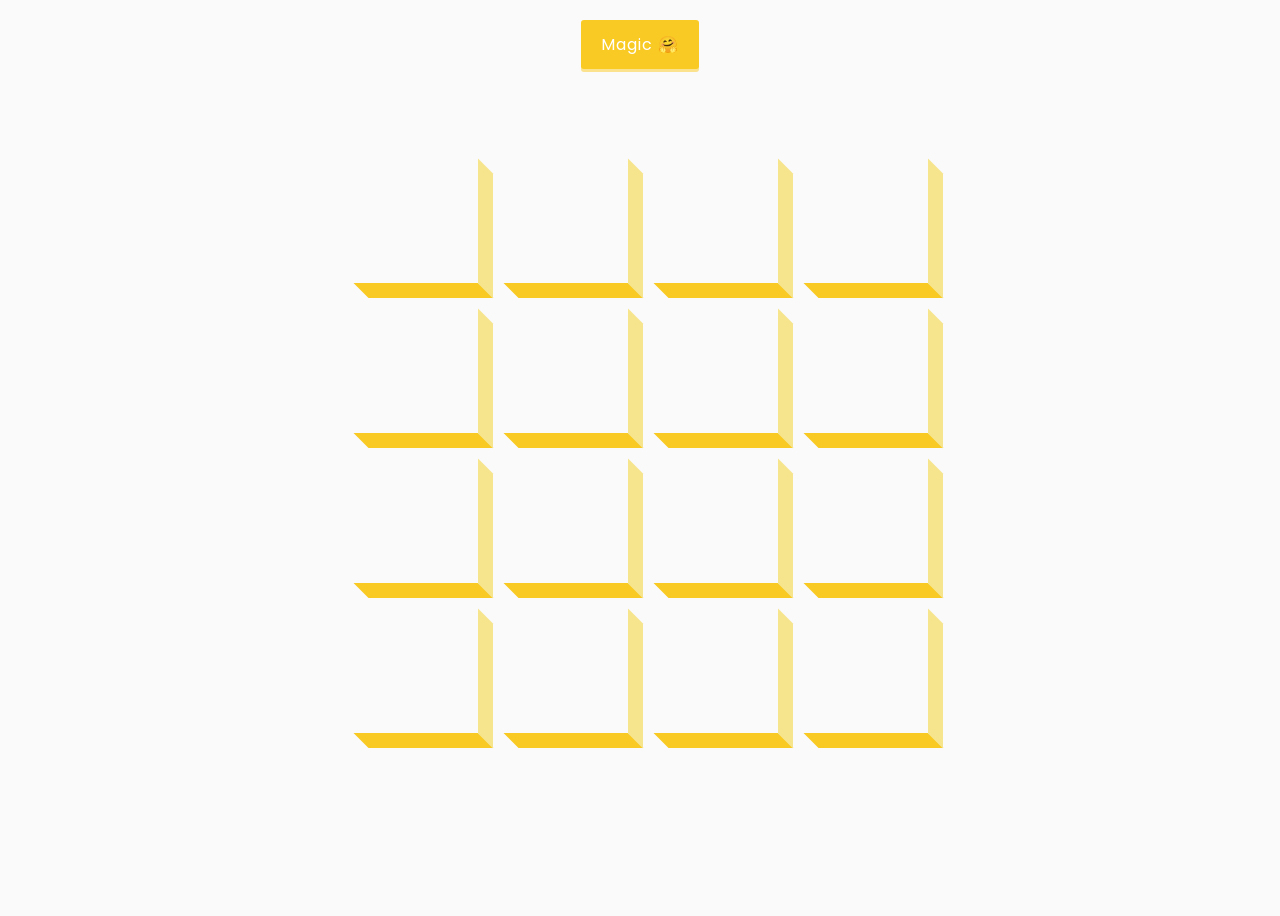
<file: 3-D Boxes/index.html>
<!DOCTYPE html>
<html lang="en">
  <head>
    <meta charset="UTF-8" />
    <meta name="viewport" content="width=device-width, initial-scale=1.0" />
    <link
      rel="stylesheet"
      href="https://cdnjs.cloudflare.com/ajax/libs/font-awesome/5.14.0/css/all.min.css"
      integrity="sha512-1PKOgIY59xJ8Co8+NE6FZ+LOAZKjy+KY8iq0G4B3CyeY6wYHN3yt9PW0XpSriVlkMXe40PTKnXrLnZ9+fkDaog=="
      crossorigin="anonymous"
    />
    <link rel="stylesheet" href="style.css" />
    <title>3D Boxes Background</title>
  </head>
  <body>
    <button id="btn" class="magic">Magic 🤗</button>
    <div id="boxes" class="boxes big"></div>
    <script src="script.js"></script>
  </body>
</html>
</file>
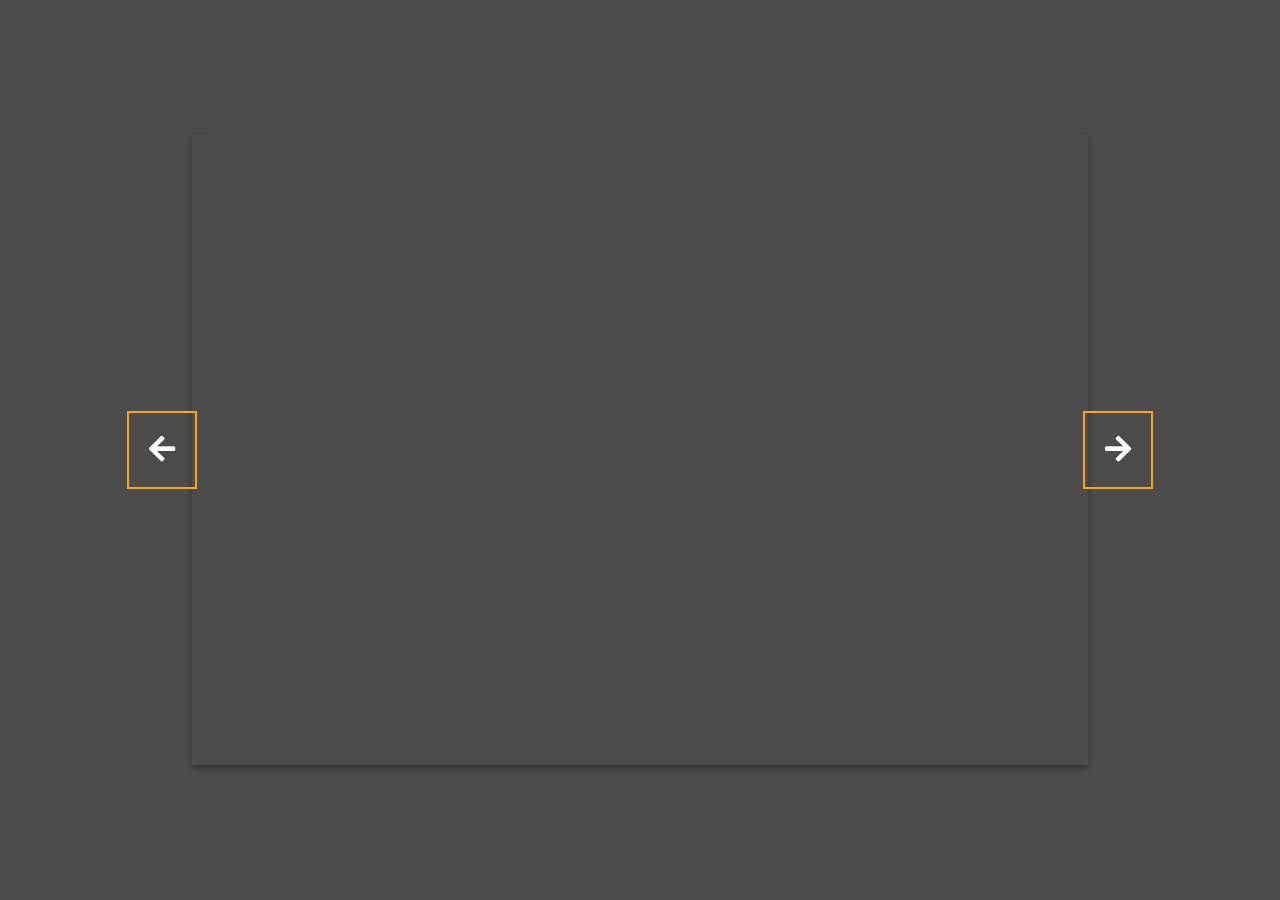
<file: BackGround Slider/index.html>
<!DOCTYPE html>
<html lang="en">
  <head>
    <meta charset="UTF-8" />
    <meta name="viewport" content="width=device-width, initial-scale=1.0" />
    <link
      rel="stylesheet"
      href="https://cdnjs.cloudflare.com/ajax/libs/font-awesome/5.14.0/css/all.min.css"
      integrity="sha512-1PKOgIY59xJ8Co8+NE6FZ+LOAZKjy+KY8iq0G4B3CyeY6wYHN3yt9PW0XpSriVlkMXe40PTKnXrLnZ9+fkDaog=="
      crossorigin="anonymous"
    />
    <link rel="stylesheet" href="style.css" />
    <title>Background Slider</title>
  </head>
  <body>
    <div class="slider-container">
      <div
        class="slide active"
        style="
          background-image: url('https://images.unsplash.com/photo-1549880338-65ddcdfd017b?ixlib=rb-1.2.1&ixid=eyJhcHBfaWQiOjEyMDd9&auto=format&fit=crop&w=2100&q=80');
        "
      ></div>
      <div
        class="slide"
        style="
          background-image: url('https://images.unsplash.com/photo-1511593358241-7eea1f3c84e5?ixlib=rb-1.2.1&ixid=eyJhcHBfaWQiOjEyMDd9&auto=format&fit=crop&w=1934&q=80');
        "
      ></div>

      <div
        class="slide"
        style="
          background-image: url('https://images.unsplash.com/photo-1495467033336-2effd8753d51?ixlib=rb-1.2.1&ixid=eyJhcHBfaWQiOjEyMDd9&auto=format&fit=crop&w=2100&q=80');
        "
      ></div>

      <div
        class="slide"
        style="
          background-image: url('https://images.unsplash.com/photo-1522735338363-cc7313be0ae0?ixlib=rb-1.2.1&ixid=eyJhcHBfaWQiOjEyMDd9&auto=format&fit=crop&w=2689&q=80');
        "
      ></div>

      <div
        class="slide"
        style="
          background-image: url('https://images.unsplash.com/photo-1559087867-ce4c91325525?ixlib=rb-1.2.1&ixid=eyJhcHBfaWQiOjEyMDd9&auto=format&fit=crop&w=2100&q=80');
        "
      ></div>

      <button class="arrow left-arrow" id="left">
        <i class="fas fa-arrow-left"></i>
      </button>

      <button class="arrow right-arrow" id="right">
        <i class="fas fa-arrow-right"></i>
      </button>
    </div>
    <script src="script.js"></script>
  </body>
</html>
</file>
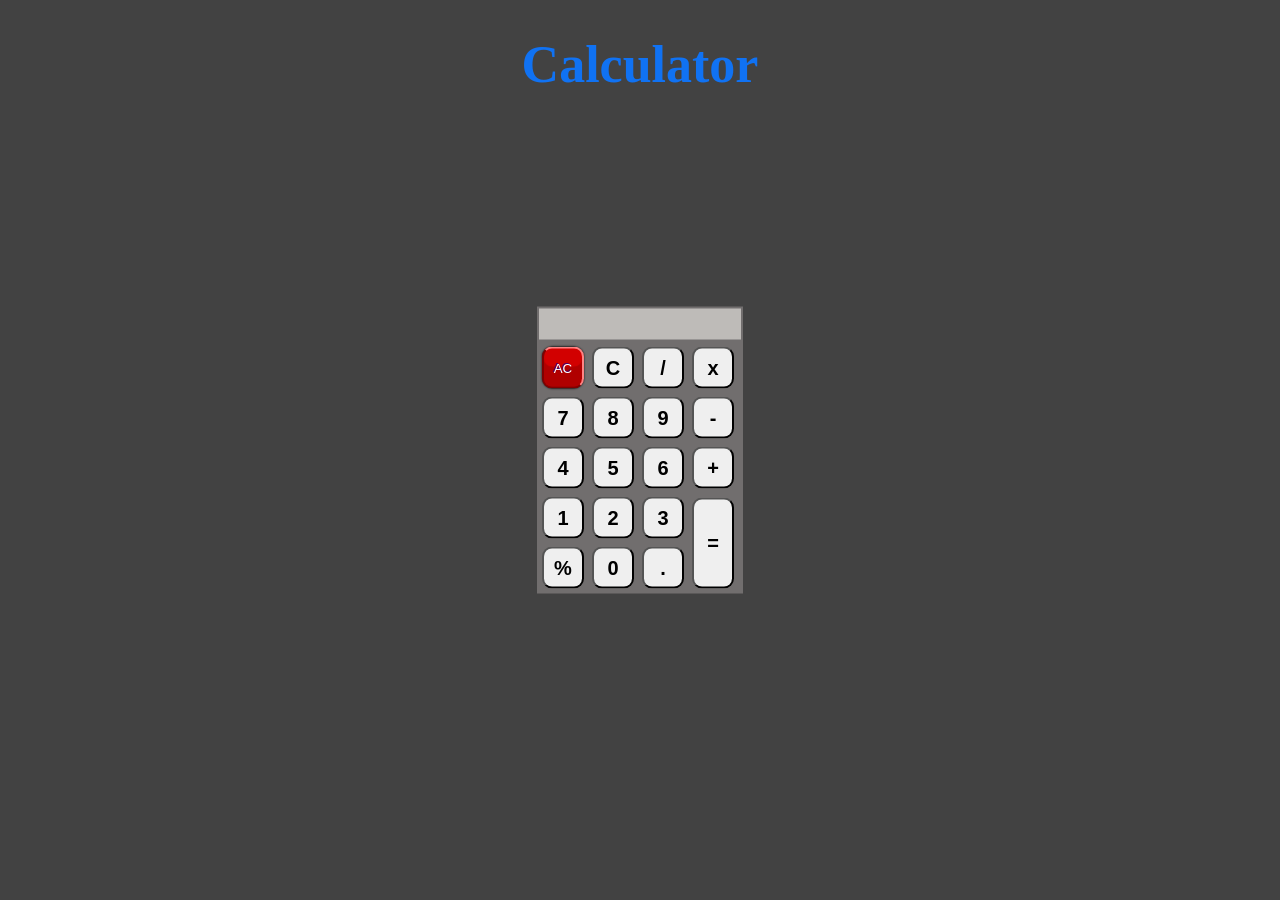
<file: Calculator/index.html>
<!DOCTYPE html>
<html lang="en">
<head>
    <meta charset="UTF-8">
    <meta name="viewport" content="width=device-width, initial-scale=1.0">
    <meta http-equiv="X-UA-Compatible" content="ie=edge">
    <title>Calculator</title>
    <link rel="stylesheet" href="style.css">
    <!-- <link rel="stylesheet" href="woodCalc.css"> -->
    <script src="script.js"></script>
</head>
<body>
    <h1>Calculator</h1>
    <div class="container">
        <form name="form">
            <input class="textview" name="textview">
        </form>
            <table>
                <tr>
                        <td><input class="allclearButton" type="button" value="AC" onclick="clean()"></td>
                        <td><input class="button" type="button" value="C" onclick="back()"></td>
                        <td><input class="button" type="button" value="/" onclick="insert('/')"></td>
                        <td><input class="button" type="button" value="x" onclick="insert('*')"></td>
                </tr>
                <tr>
                        <td><input class="button" type="button" value="7" onclick="insert(7)"></td>
                        <td><input class="button" type="button" value="8" onclick="insert(8)"></td>
                        <td><input class="button" type="button" value="9" onclick="insert(9)"></td>
                        <td><input class="button" type="button" value="-" onclick="insert('-')"></td>
                 </tr>
                 <tr>
                        <td><input class="button"  type="button" value="4" onclick=insert(4)></td>
                        <td><input class="button" type="button" value="5" onclick=insert(5)></td>
                        <td><input class="button" type="button" value="6" onclick="insert(6)"></td>
                        <td><input class="button" type="button" value="+" onclick="insert('+')"></td>
                </tr>
                 <tr>
                        <td><input class="button" type="button" value="1" onclick="insert(1)"></td>
                        <td><input class="button" type="button" value="2" onclick="insert(2)"></td>
                        <td><input class="button" type="button" value="3" onclick="insert(3)"></td>
                        <td rowspan="5"><input class="equalButton" type="button" value="=" onclick=equals()></td>
              </tr>
                <tr>
                        <td><input class="button" type="button" value="%" onclick="insert('%')"></td>
                        <td><input class="button" type="button" value="0" onclick="insert(0)"></td>
                        <td><input class="button" type="button" value="." onclick="insert('.')"></td>
                        
                </tr>

            </table>
    </div>
</body>
</html>
</file>
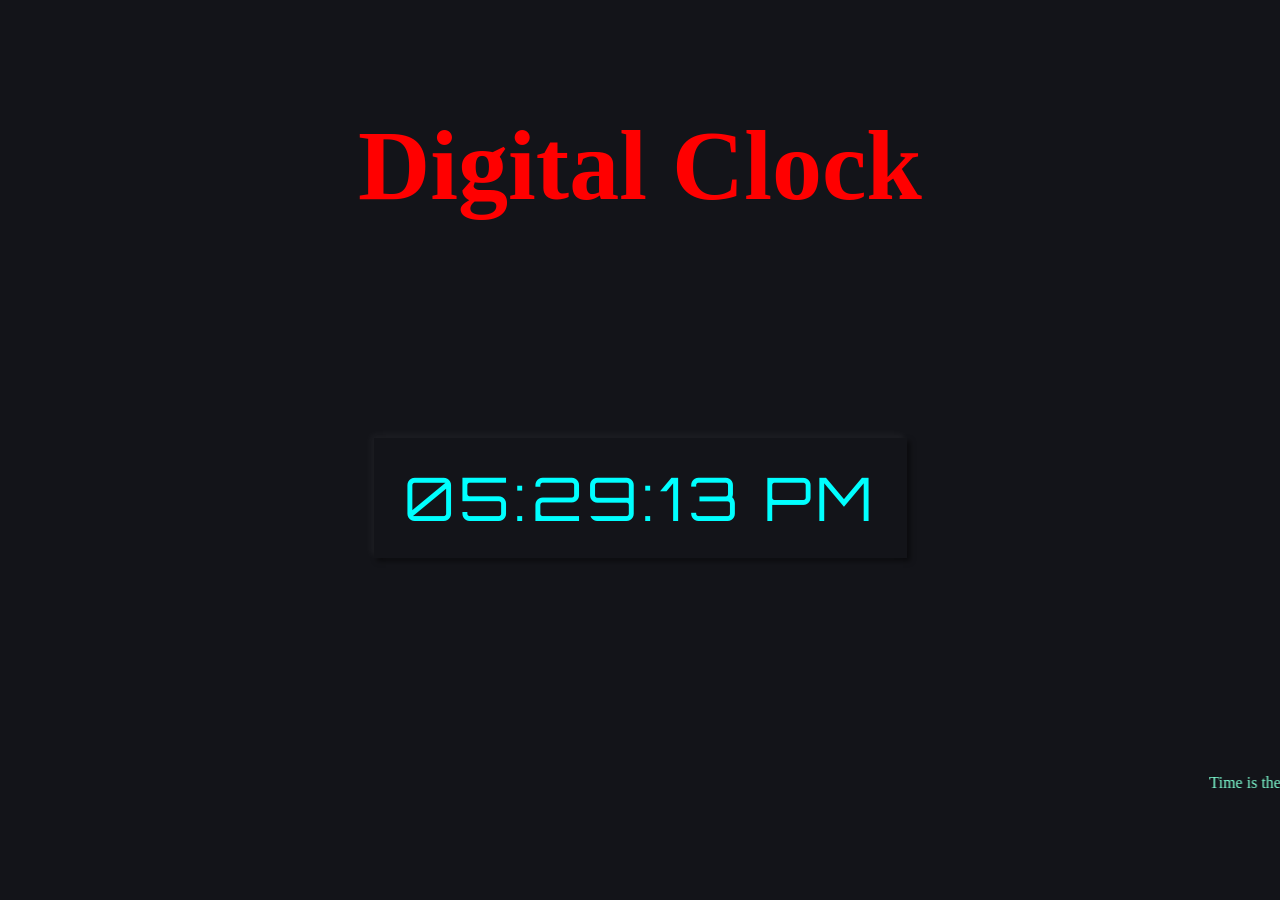
<file: Digital Clock/index.html>
<!DOCTYPE html>
<html lang="en" dir="ltr">
  <head>
    <meta charset="utf-8">
    <meta http-equiv="X-UA-Compatible" content="IE=edge">
    <meta name="viewport" content="width=device-width, initial-scale=1.0">
    <title>Digital Clock</title>
    <link rel="stylesheet" href="style.css">
  </head>
  <body>
      <h1 style="color: red;font-size: 100px;">Digital Clock</h1>
    <div class="clock">
      <div class="display">
</div>
</div>
<script>
      setInterval(function(){
        const clock = document.querySelector(".display");
        let time = new Date();
        let sec = time.getSeconds();
        let min = time.getMinutes();
        let hr = time.getHours();
        let day = 'AM';
        if(hr > 12){
          day = 'PM';
          hr = hr - 12;
        }
        if(hr == 0){
          hr = 12;
        }
        if(sec < 10){
          sec = '0' + sec;
        }
        if(min < 10){
          min = '0' + min;
        }
        if(hr < 10){
          hr = '0' + hr;
        }
        clock.textContent = hr + ':' + min + ':' + sec + " " + day;
      });
    </script>
         <marquee style="color: aquamarine;font-size: 50;">Time is the most powerful.</marquee>
  </body>
</html>
</file>
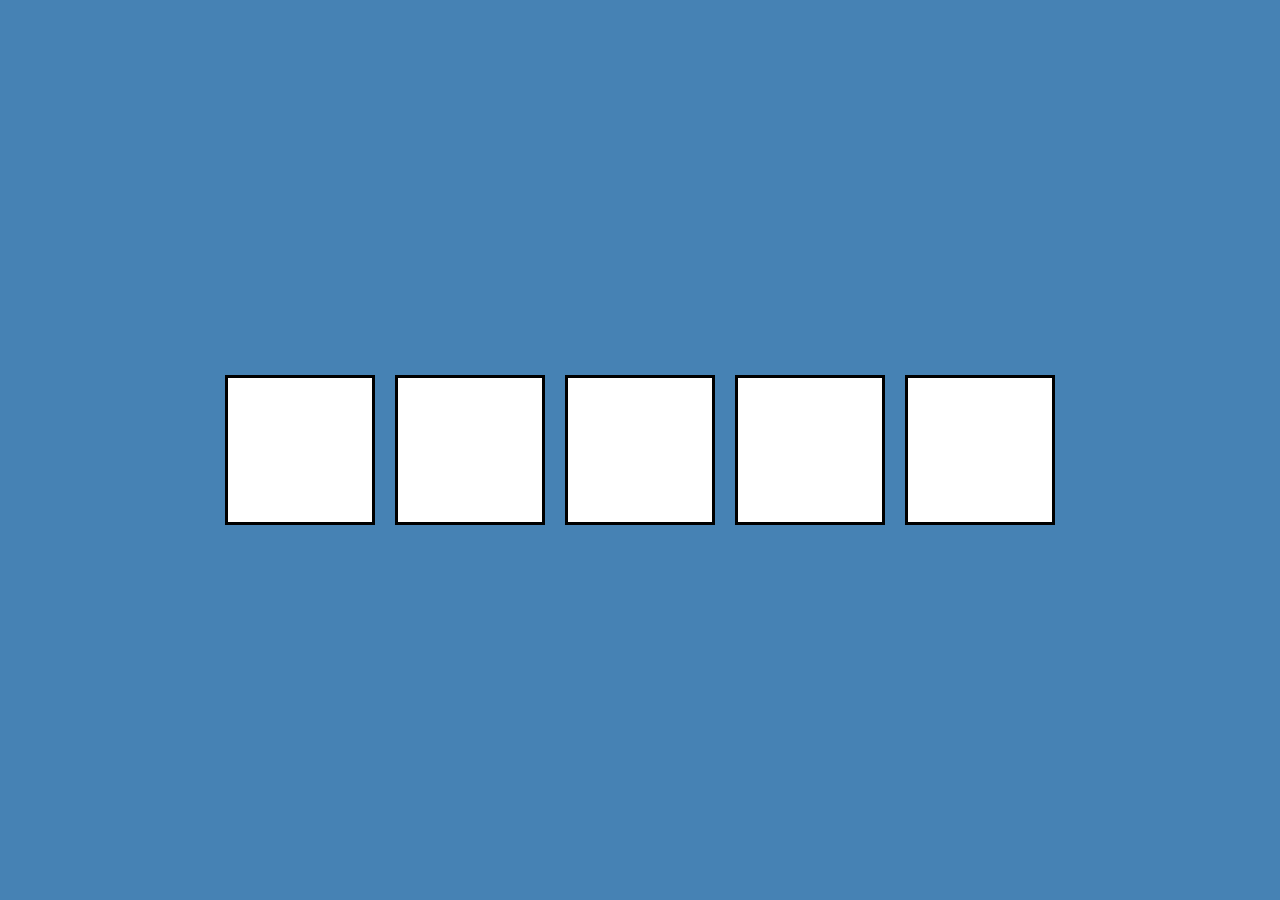
<file: Drag and Drop/index.html>
<!DOCTYPE html>
<html lang="en">
  <head>
    <meta charset="UTF-8" />
    <meta name="viewport" content="width=device-width, initial-scale=1.0" />
    <link rel="stylesheet" href="style.css" />
    <title>Drag And Drop</title>
  </head>
  <body>
    <div class="empty">
      <div class="fill" draggable="true"></div>
    </div>
    <div class="empty"></div>
    <div class="empty"></div>
    <div class="empty"></div>
    <div class="empty"></div>

    <script src="script.js"></script>
  </body>
</html>
</file>
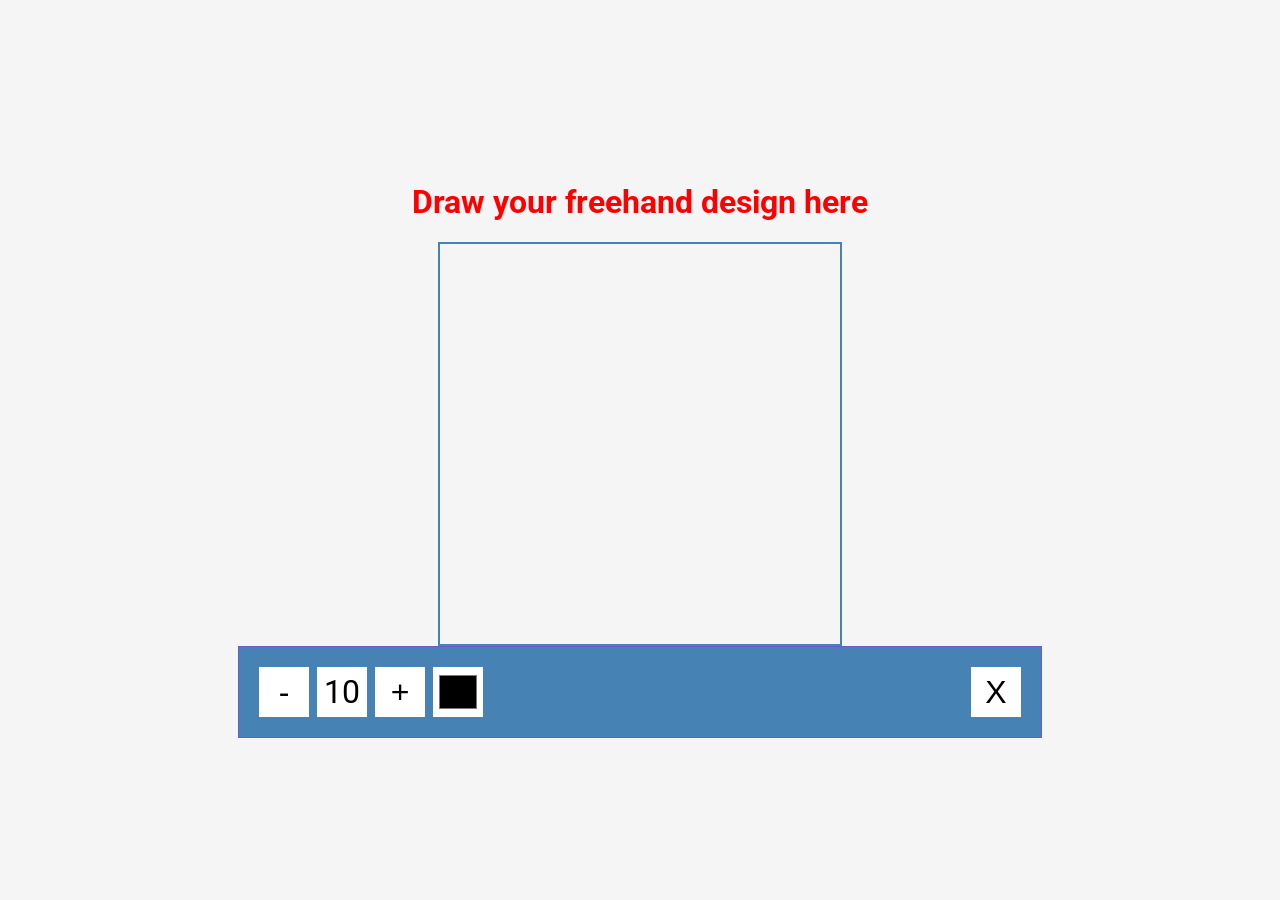
<file: Drawing App For Kids/index.html>
<!DOCTYPE html>
<html lang="en">
  <head>
    <meta charset="UTF-8" />
    <meta name="viewport" content="width=device-width, initial-scale=1.0" />
    <link rel="stylesheet" href="style.css" />
    <title>Kids Drawing App</title>
  </head>
  <body>
      <h1 style="color: red;">Draw your freehand design here</h1>
    <canvas id="canvas" width="400" height="400"></canvas>
    <div class="toolbox">
      <button id="decrease">-</button>
      <span id="size">10</span>
      <button id="increase">+</button>
      <input type="color" id="color">
      <button id="clear">X</button>
    </div>

    <script src="script.js"></script>
  </body>
</html>
</file>
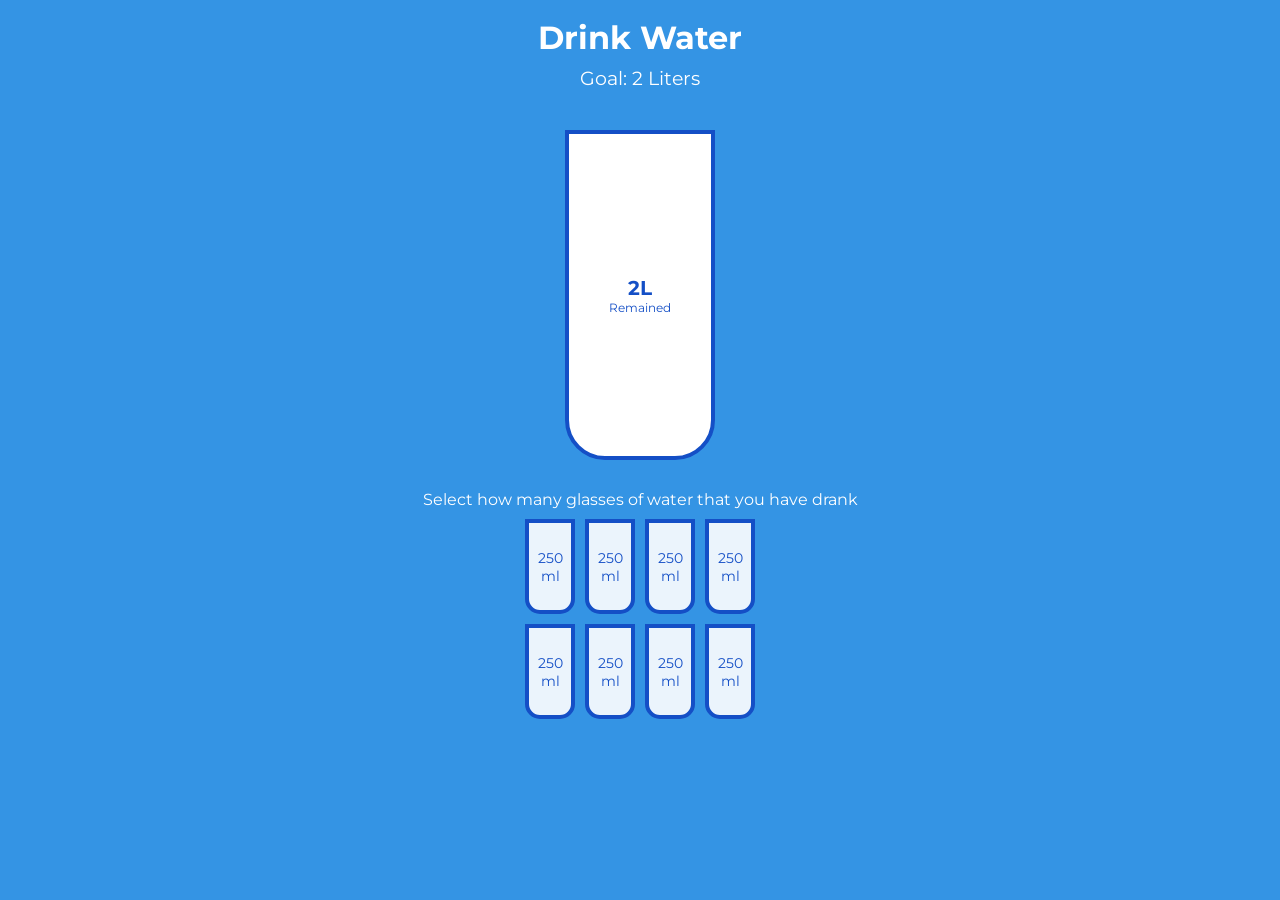
<file: Drink Water/index.html>
<!DOCTYPE html>
<html lang="en">
  <head>
    <meta charset="UTF-8" />
    <meta name="viewport" content="width=device-width, initial-scale=1.0" />
    <link rel="stylesheet" href="style.css" />
    <title>Drink Water</title>
  </head>
  <body>
    <h1>Drink Water</h1>
    <h3>Goal: 2 Liters</h3>

    <div class="cup">
      <div class="remained" id="remained">
        <span id="liters"></span>
        <small>Remained</small>
      </div>

      <div class="percentage" id="percentage"></div>
    </div>

    <p class="text">Select how many glasses of water that you have drank</p>

    <div class="cups">
      <div class="cup cup-small">250 ml</div>
      <div class="cup cup-small">250 ml</div>
      <div class="cup cup-small">250 ml</div>
      <div class="cup cup-small">250 ml</div>
      <div class="cup cup-small">250 ml</div>
      <div class="cup cup-small">250 ml</div>
      <div class="cup cup-small">250 ml</div>
      <div class="cup cup-small">250 ml</div>
    </div>

    <script src="script.js"></script>
  </body>
</html>
</file>
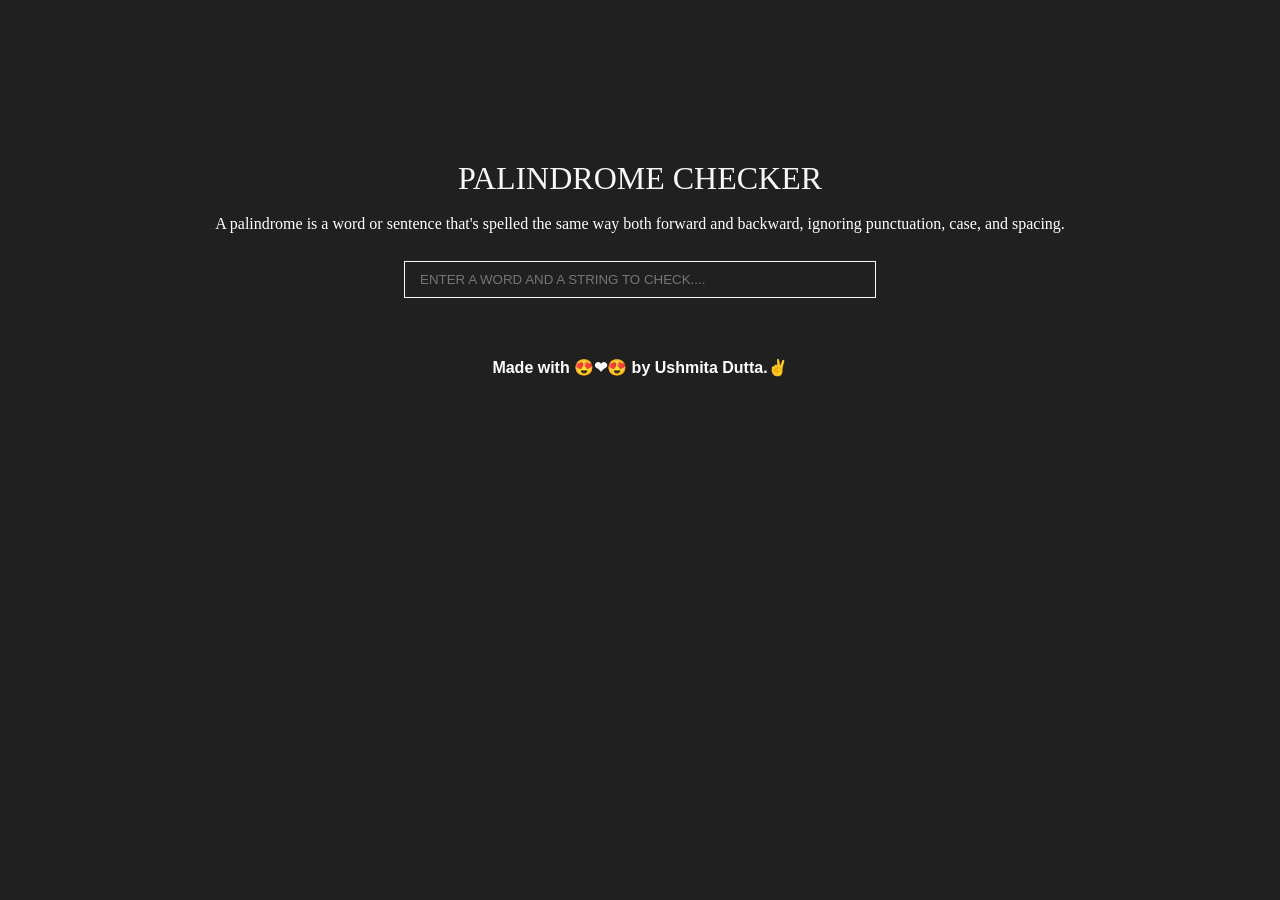
<file: Palindrome Checker/index.html>
<!DOCTYPE html>
<html lang="en">
<head>
    <link href="style.css" rel="stylesheet">
    <meta name="viewport" content="width=device-width, initial-scale=1">
    <meta charset="utf-8"/>
    <title>Palindrome Checker</title>
    <link rel="stylesheet" href="https://cdnjs.cloudflare.com/ajax/libs/font-awesome/4.7.0/css/font-awesome.min.css">
    <script src="script.js" type="text/javascript" charset="utf-8"></script>
</head>
<body>
<div class="container">
    <div class="Form">

        <h1>PALINDROME CHECKER</h1>
        <br>
        <p style="color:white;font-family: cursive;"> A palindrome is a word or sentence that's spelled the same way both forward and backward, ignoring
            punctuation, case, and spacing.</p>
        <br>
        <input type="text" class="inputbox" oninput="palindrome()" placeholder="Enter a word and a string to check....">
        <p class="list"></p>
    </div>
</div>
   <div>
       <h4 style="color: white;font-family: Arial, Helvetica, sans-serif;">Made with 😍❤😍 by Ushmita Dutta.✌ </h4>
   </div> 
</body>
</html>
</file>
<file: 3-D Boxes/style.css>
@import url('https://fonts.googleapis.com/css2?family=Roboto:wght@400;700&display=swap');
@import url('https://fonts.googleapis.com/css2?family=Poppins&display=swap');

* {
  box-sizing: border-box;
}

body {
  background-color: #fafafa;
  font-family: 'Roboto', sans-serif;
  display: flex;
  flex-direction: column;
  align-items: center;
  justify-content: center;
  height: 100vh;
  overflow: hidden;
}

.magic {
  background-color: #f9ca24;
  color: #fff;
  font-family: 'Poppins', sans-serif;
  border: 0;
  border-radius: 3px;
  font-size: 16px;
  padding: 12px 20px;
  cursor: pointer;
  position: fixed;
  top: 20px;
  letter-spacing: 1px;
  box-shadow: 0 3px rgba(249, 202, 36, 0.5);
  z-index: 100;
}

.magic:focus {
  outline: none;
}

.magic:active {
  box-shadow: none;
  transform: translateY(2px);
}

.boxes {
  display: flex;
  flex-wrap: wrap;
  justify-content: space-around;
  height: 500px;
  width: 500px;
  position: relative;
  transition: 0.4s ease;
}

.boxes.big {
  width: 600px;
  height: 600px;
}

.boxes.big .box {
  transform: rotateZ(360deg);
}

.box {
  background-image: url('https://media.giphy.com/media/EZqwsBSPlvSda/giphy.gif');
  background-repeat: no-repeat;
  background-size: 500px 500px;
  position: relative;
  height: 125px;
  width: 125px;
  transition: 0.4s ease;
}

.box::after {
  content: '';
  background-color: #f6e58d;
  position: absolute;
  top: 8px;
  right: -15px;
  height: 100%;
  width: 15px;
  transform: skewY(45deg);
}

.box::before {
  content: '';
  background-color: #f9ca24;
  position: absolute;
  bottom: -15px;
  left: 8px;
  height: 15px;
  width: 100%;
  transform: skewX(45deg);
}
</file>
<file: BackGround Slider/style.css>
@import url('https://fonts.googleapis.com/css2?family=Roboto:wght@400;700&display=swap');

* {
  box-sizing: border-box;
}

body {
  font-family: 'Roboto', sans-serif;
  display: flex;
  flex-direction: column;
  align-items: center;
  justify-content: center;
  height: 100vh;
  overflow: hidden;
  margin: 0;
  background-position: center center;
  background-size: cover;
  transition: 0.4s;
}

body::before {
  content: '';
  position: absolute;
  top: 0;
  left: 0;
  width: 100%;
  height: 100vh;
  background-color: rgba(0, 0, 0, 0.7);
  z-index: -1;
}

.slider-container {
  box-shadow: 0 3px 6px rgba(0, 0, 0, 0.16), 0 3px 6px rgba(0, 0, 0, 0.23);
  height: 70vh;
  width: 70vw;
  position: relative;
  overflow: hidden;
}

.slide {
  opacity: 0;
  height: 100vh;
  width: 100vw;
  background-position: center center;
  background-size: cover;
  position: absolute;
  top: -15vh;
  left: -15vw;
  transition: 0.4s ease;
  z-index: 1;
}

.slide.active {
  opacity: 1;
}

.arrow {
  position: fixed;
  background-color: transparent;
  color: #fff;
  padding: 20px;
  font-size: 30px;
  border: 2px solid orange;
  top: 50%;
  transform: translateY(-50%);
  cursor: pointer;
}

.arrow:focus {
  outline: 0;
}

.left-arrow {
  left: calc(15vw - 65px);
}

.right-arrow {
  right: calc(15vw - 65px);
}
</file>
<file: Calculator/style.css>
body {
	background-color: #424242;
}

.textview{
  display: inline-block;
	margin: 2px;
	width: 198px;
	height: 29px;
	font-size: 20px;
    font-weight: bold;
    background-color: rgba(245, 242, 237, 0.589);
	/* background:none */
	/* border-radius: 10px; */
	border: none;
}

.equalButton {
    cursor: pointer;
	display: inline-block;
	margin: 2px;
	width: 42px;
	height:91px;
    outline: none;
	font-size: 20px;
	font-weight: bold;
	border-radius: 10px;
  
}

.button {
    cursor: pointer;
	display: inline-block;
	margin: 2px;
	width: 42px;
	height: 42px;
	font-size: 20px;
	font-weight: bold;
	border-radius: 10px;
	outline: none;
  
}

.button:active, .allclearButton:active,.equalButton:active{
    background-color: #3e8e41;
    box-shadow: 0 3px #666;
    transform: translateY(4px);
  }



.button:hover,.equalButton:hover {
	background-color: #FFBA75;
	box-shadow: 0px 0px 2px #FFBA75, inset 0px -20px 1px #FF8000;
	border-top: 2px solid #FFF;
	border-right: 2px solid #FFF;
	border-bottom: 2px solid #AE5700;
	border-left: 2px solid #AE5700;
}

.allclearButton {
  border-radius: 10px;
	color: #FFF;
    margin: 2px;
	width: 42px;
	height: 42px;
	text-shadow: -1px -1px 0px #44006F;
	background-color: #D20000;
	border-top: 2px solid #FF8484;
	border-right: 2px solid #FF8484;
	border-bottom: 2px solid #800000;
	border-left: 2px solid #800000;
	box-shadow: 0px 0px 2px #030303, inset 0px -20px 1px #B00000;
	outline: none;
}

h1{
	color:#1072f3;
	font-size: 52px;
    text-justify: newspaper;
    text-align: center;

}
.container{
		background: rgba(146, 142, 142, 0.589);
		background-size: cover;
		position:absolute;
        top:50%;
        left:50%;
        transform:translateX(-50%) translateY(-50%)
}
</file>
<file: Digital Clock/style.css>
@import url('https://fonts.googleapis.com/css2?family=Orbitron:wght@400&display=swap');
*{
  margin: 0;
  padding: 0;
  box-sizing: border-box;
}
html,body{
  height: 100%;
}
body{
  display: grid;
  place-items: center;
  background: #131419;
}
.clock{
  background: #131419;
  height: 120px;
  
  line-height: 120px;
  text-align: center;
  padding: 0 30px;
  box-shadow: -3px -3px 7px rgba(255,255,255,0.05),
               3px 3px 5px rgba(0,0,0,0.5);
}
.clock .display{
  font-size: 60px;
  color: cyan;
  letter-spacing: 5px;
  font-family: 'Orbitron', sans-serif;
}
</file>
<file: Drag and Drop/style.css>
* {
    box-sizing: border-box;
  }
  
  body {
    background-color: steelblue;
    display: flex;
    align-items: center;
    justify-content: center;
    height: 100vh;
    overflow: hidden;
    margin: 0;
  }
  
  .empty {
    height: 150px;
    width: 150px;
    margin: 10px;
    border: solid 3px black;
    background: white;
  }
  
  .fill {
    background-image: url('https://source.unsplash.com/random/150x150');
    height: 145px;
    width: 145px;
    cursor: pointer;
  }
  
  .hold {
    border: solid 5px #ccc;
  }
  
  .hovered {
    background-color: #333;
    border-color: white;
    border-style: dashed;
  }
  
  @media (max-width: 800px) {
    body {
      flex-direction: column;
    }
  }
</file>
<file: Drawing App For Kids/style.css>
@import url('https://fonts.googleapis.com/css2?family=Roboto:wght@400;700&display=swap');

* {
  box-sizing: border-box;
}

body {
  background-color: #f5f5f5;
  font-family: 'Roboto', sans-serif;
  display: flex;
  flex-direction: column;
  align-items: center;
  justify-content: center;
  height: 100vh;
  margin: 0;
}

canvas {
  border: 2px solid steelblue;
}

.toolbox {
  background-color: steelblue;
  border: 1px solid slateblue;
  display: flex;
  width: 804px;
  padding: 1rem;
}

.toolbox > * {
  background-color: #fff;
  border: none;
  display: inline-flex;
  align-items: center;
  justify-content: center;
  font-size: 2rem;
  height: 50px;
  width: 50px;
  margin: 0.25rem;
  padding: 0.25rem;
  cursor: pointer;
}

.toolbox > *:last-child {
  margin-left: auto;
}
</file>
<file: Drink Water/style.css>
@import url('https://fonts.googleapis.com/css?family=Montserrat:400,600&display=swap');

:root {
  --border-color: #144fc6;
  --fill-color: #6ab3f8;
}

* {
  box-sizing: border-box;
}

body {
  background-color: #3494e4;
  color: #fff;
  font-family: 'Montserrat', sans-serif;
  display: flex;
  flex-direction: column;
  align-items: center;
  margin-bottom: 40px;
}

h1 {
  margin: 10px 0 0;
}

h3 {
  font-weight: 400;
  margin: 10px 0;
}

.cup {
  background-color: #fff;
  border: 4px solid var(--border-color);
  color: var(--border-color);
  border-radius: 0 0 40px 40px;
  height: 330px;
  width: 150px;
  margin: 30px 0;
  display: flex;
  flex-direction: column;
  overflow: hidden;
}

.cup.cup-small {
  height: 95px;
  width: 50px;
  border-radius: 0 0 15px 15px;
  background-color: rgba(255, 255, 255, 0.9);
  cursor: pointer;
  font-size: 14px;
  align-items: center;
  justify-content: center;
  text-align: center;
  margin: 5px;
  transition: 0.3s ease;
}

.cup.cup-small.full {
  background-color: var(--fill-color);
  color: #fff;
}

.cups {
  display: flex;
  flex-wrap: wrap;
  align-items: center;
  justify-content: center;
  width: 280px;
}

.remained {
  display: flex;
  flex-direction: column;
  align-items: center;
  justify-content: center;
  text-align: center;
  flex: 1;
  transition: 0.3s ease;
}

.remained span {
  font-size: 20px;
  font-weight: bold;
}

.remained small {
  font-size: 12px;
}

.percentage {
  background-color: var(--fill-color);
  display: flex;
  align-items: center;
  justify-content: center;
  font-weight: bold;
  font-size: 30px;
  height: 0;
  transition: 0.3s ease;
}

.text {
  text-align: center;
  margin: 0 0 5px;
}
</file>
<file: Palindrome Checker/style.css>
*{
    padding:0;
    margin:0;
}
body{
    background-color: #202020;
    margin: 60px auto;
    text-align:center;
}
h1{
    font-family: cursive;
    padding-top:100px;
    color:#f6f8fa;
    font-weight:100;
}
h3{
    font-weight:lighter;
    font-family: cursive;
    padding-top:10px;
    color:#f6f8fa;
    font-weight:100;
    word-spacing:1;
}
.inputbox{
    border:1px solid #f6f8fa;
    padding:10px;
    text-indent:5px;
    width:450px;
    background-color:#202020;
    margin:10px;
    text-transform:uppercase;
    color:#f6f8fa;
    font-weight:lighter;
}
.list{
    color:#f6f8fa;
    font-size:20px;
    padding-top:50px;
}
</file>
